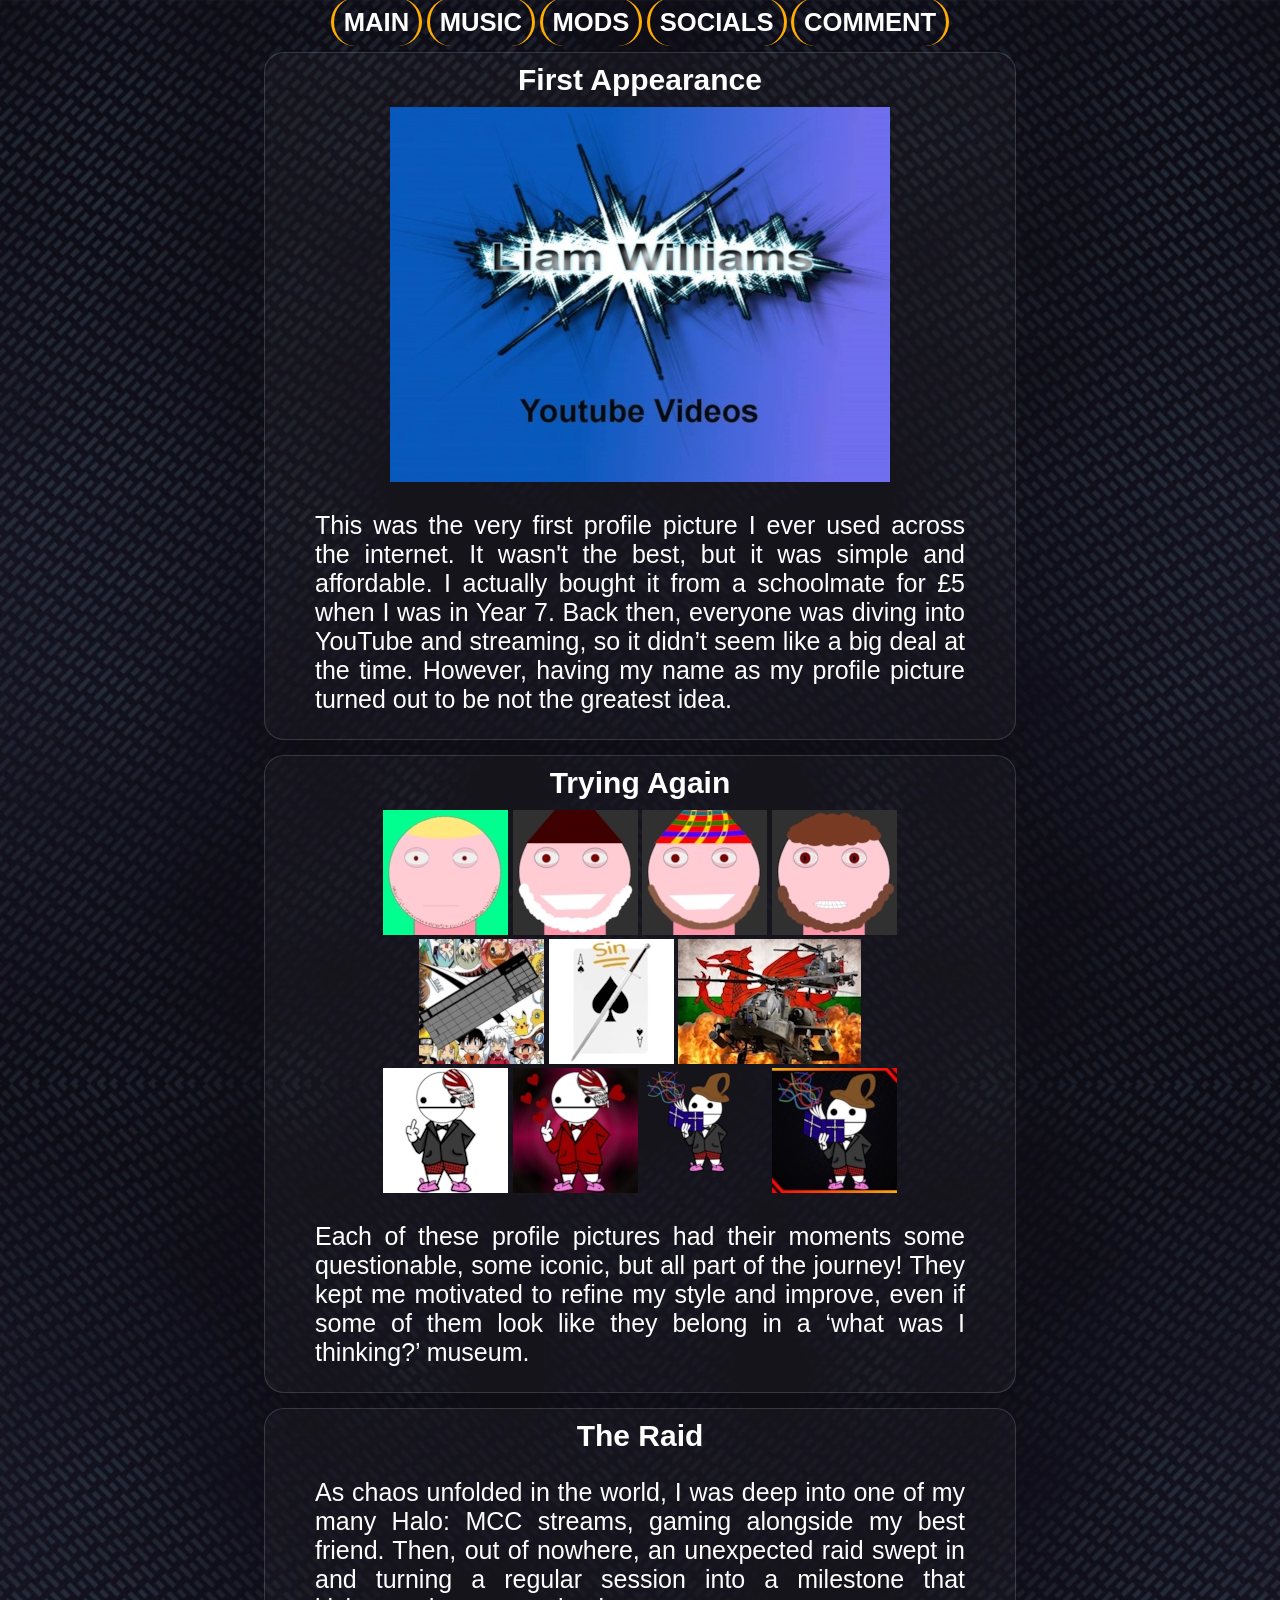
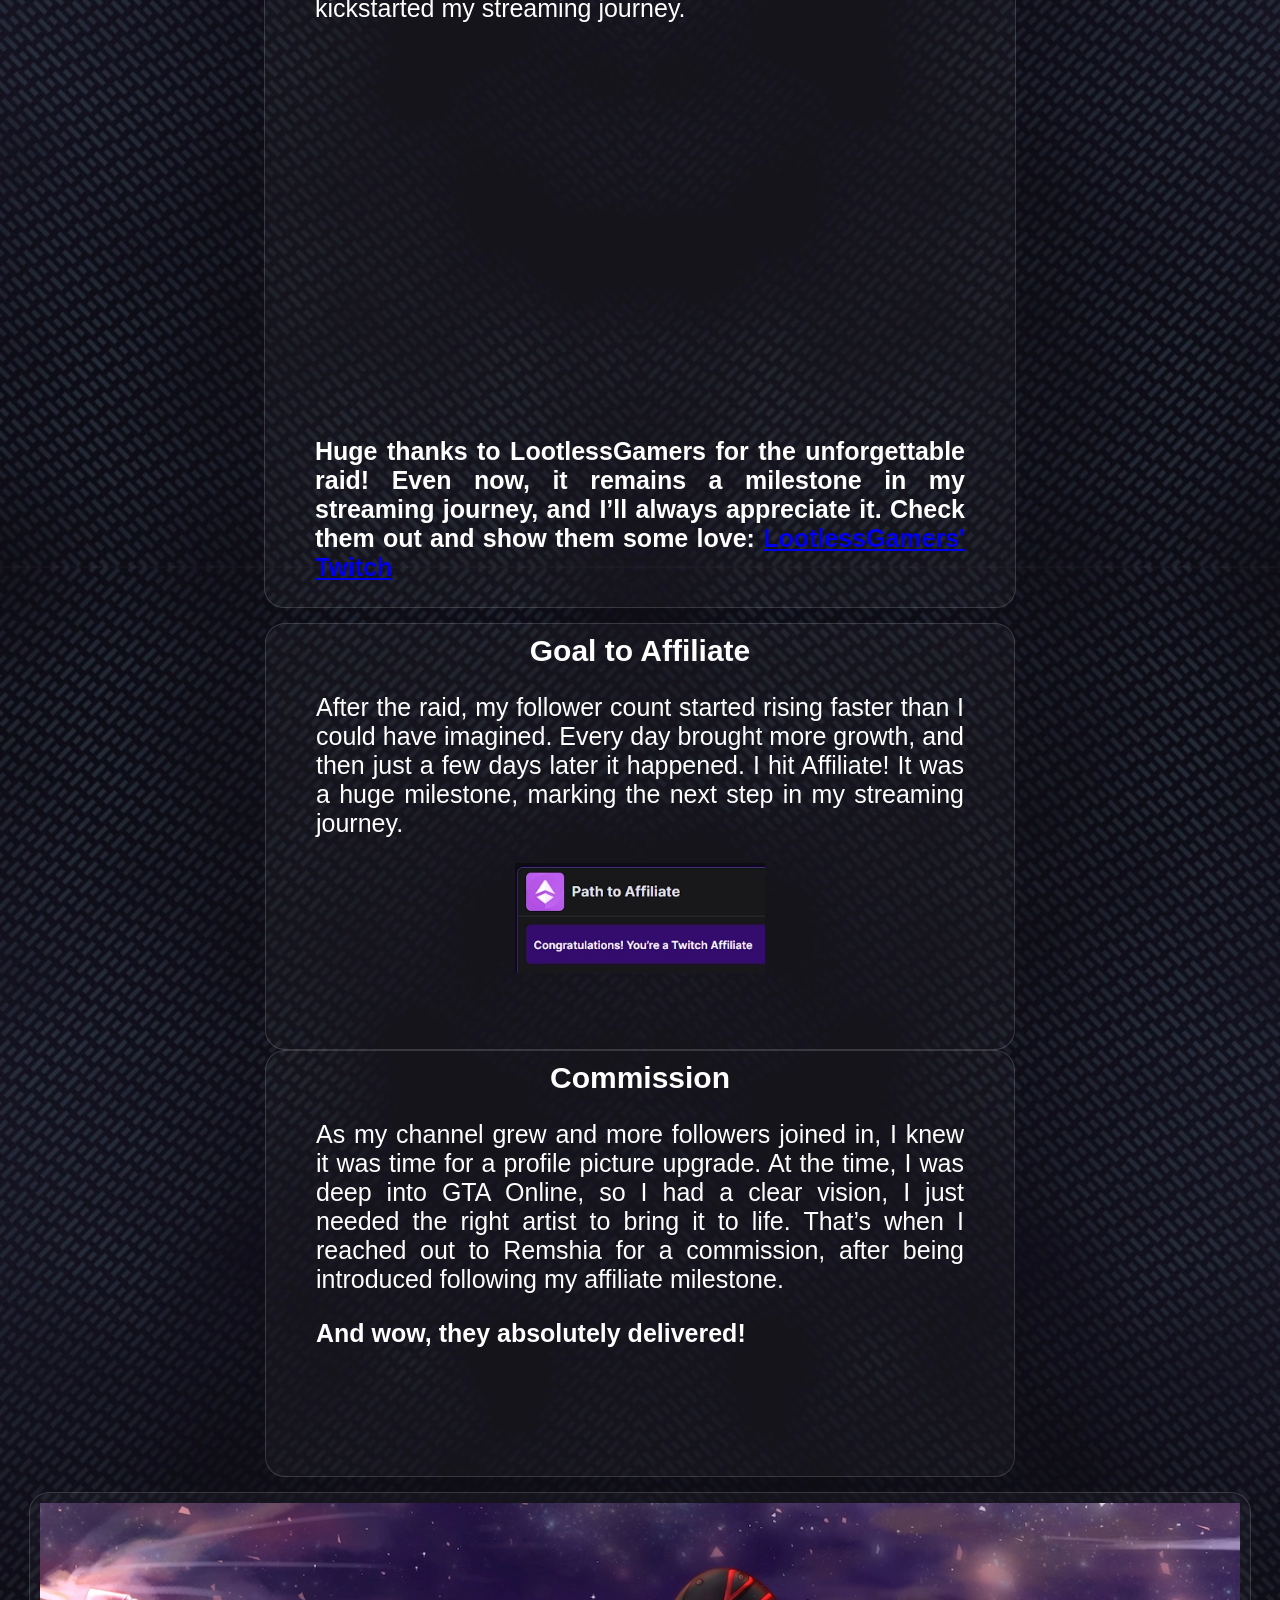
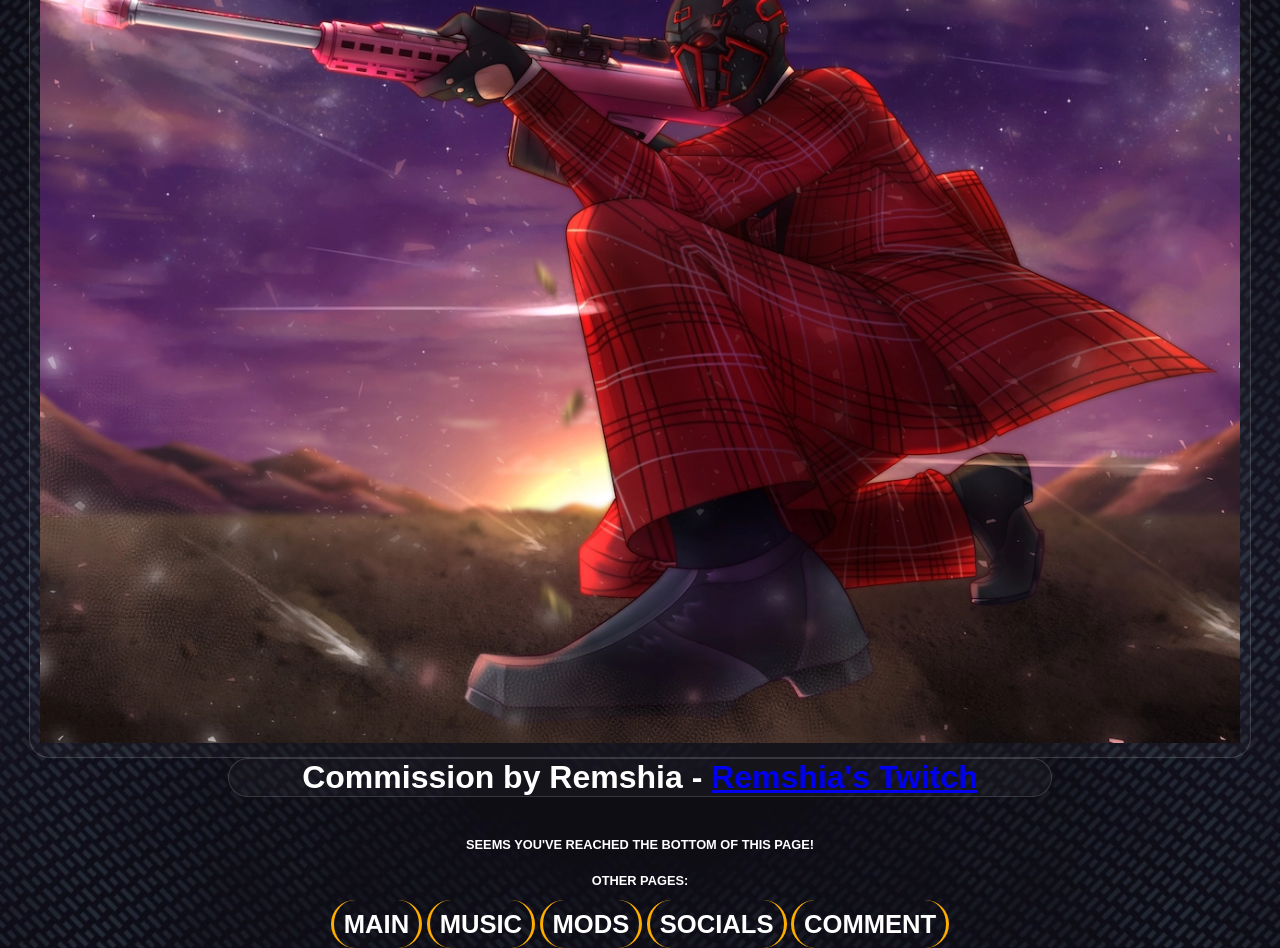
<file: index.html>
<!DOCTYPE HTML>
<html lang="en">
<head>
	<meta charset="UTF-8">
    <meta name="description" content="Personal website showcasing my streaming journey and creative projects.">
    <meta name="keywords" content="streaming, gaming, profile pictures, Twitch, commissions">
	<meta name="viewport" content="width=device-width, initial-scale=1.0">
    <link rel="stylesheet" href="styles/base.css">
    <link rel="stylesheet" href="styles/index.css">
    <title>SinSwordAce</title>
</head>
<body>
    <header>
        <nav id="nav">
            <a class="nav-link" href="index.html" title="MAIN PAGE">MAIN</a>
            <a class="nav-link" href="music.html" title="MUSIC PAGE">MUSIC</a>
            <a class="nav-link" href="mods.html" title="MODS PAGE">MODS</a>
            <a class="nav-link" href="socials.html" title="SOCIALS PAGE">SOCIALS</a>
            <a class="nav-link" href="comment.html" title="COMMENTS PAGE">COMMENT</a>
        </nav>
    </header>
    <main>
        <div class="container">
            <div class="box">
                <h2>First Appearance</h2>
                <img src="images/OPP/lw.webp" alt="My first profile picture" loading="lazy">
                <p>This was the very first profile picture I ever used across the internet. It wasn't the best, but it was simple and affordable. I actually bought it from a schoolmate for £5 when I was in Year 7. Back then, everyone was diving into YouTube and streaming, so it didn’t seem like a big deal at the time. However, having my name as my profile picture turned out to be not the greatest idea.</p>
            </div>
            <div class="box">
                <h2>Trying Again</h2>
                <div loading="lazy">
                    <img src="images/OPP/1.0.webp" alt="Me on paint">
                    <img src="images/OPP/1.1.webp" alt="Gnomely profile picture">
                    <img src="images/OPP/1.2.webp" alt="Birthday Gnomely">
                    <img src="images/OPP/1.3.webp" alt="Older version of me">
                </div>
                <div loading="lazy">
                    <img src="images/OPP/college.webp" alt="college project profile picture">
                    <img src="images/OPP/ssa.webp" alt="Sin + Sword + Ace = SinSwordAce">
                    <img src="images/OPP/BIFW.webp" alt="Wales Flag with Ichigo in the cockpit">
                </div>
                <div loading="lazy">
                    <img src="images/OPP/noah.webp" alt="Noah">
                    <img src="images/OPP/valatine.webp" alt="Valatine">
                    <img src="images/OPP/wizard.webp" alt="Wizard">
                    <img src="images/OPP/wizard2.webp" alt="Wizard with border">
                </div>
                <div>
                    <p>Each of these profile pictures had their moments some questionable, some iconic, but all part of the journey! They kept me motivated to refine my style and improve, even if some of them look like they belong in a ‘what was I thinking?’ museum.</p>
                </div>
            </div>
        </div>
        <div class="container">
            <div class="box">
                <h2>The Raid</h2>
                <p>As chaos unfolded in the world, I was deep into one of my many Halo: MCC streams, gaming alongside my best friend. Then, out of nowhere, an unexpected raid swept in and turning a regular session into a milestone that kickstarted my streaming journey.
                </p>
				<iframe class="Raid" src="https://www.youtube.com/embed/k3fZIk7Nv94?si=2XDTDmGGgrnFLzGC" 
                frameborder="0" allowfullscreen>
                </iframe>
                <p><b>Huge thanks to LootlessGamers for the unforgettable raid! Even now, it remains a milestone in my streaming journey, and I’ll always appreciate it. Check them out and show them some love: <a href="https://www.twitch.tv/lootlessgamers" target="_blank">LootlessGamers' Twitch</a></b></p>
            </div>
            <div class="combobox">
                <div class="minibox">
                    <h2>Goal to Affiliate</h2>
                    <p>After the raid, my follower count started rising faster than I could have imagined. Every day brought more growth, and then just a few days later it happened. I hit Affiliate! It was a huge milestone, marking the next step in my streaming journey.</p>
                    <img src="images/GtA.webp" alt="Goal to Affiliate" width="250px" loading="lazy">
                </div>
                <div class="minibox">
                    <h2>Commission</h2>
                    <p>As my channel grew and more followers joined in, I knew it was time for a profile picture upgrade. At the time, I was deep into GTA Online, so I had a clear vision, I just needed the right artist to bring it to life. That’s when I reached out to Remshia for a commission, after being introduced following my affiliate milestone.</p>
                    <p><b>And wow, they absolutely delivered!</b></p>
                </div>
            </div>
        </div>
        <div class="container">
            <div class="bigbox">
                <img src="images/commission.webp" alt="Remshia's Commission" width="1200px" loading="lazy">
            </div>
        </div>
        <div>
            <h2 id="com">Commission by Remshia - <a href="https://www.twitch.tv/remshia" target="_blank">Remshia's Twitch</a></h2>
        </div>
    </main>
    <footer>
		<h5>SEEMS YOU'VE REACHED THE BOTTOM OF THIS PAGE!</h5>
		<h5>OTHER PAGES:</h5>
        <nav id="nav">
            <a class="nav-link" href="index.html" title="MAIN PAGE">MAIN</a>
            <a class="nav-link" href="music.html" title="MUSIC PAGE">MUSIC</a>
            <a class="nav-link" href="mods.html" title="MODS PAGE">MODS</a>
            <a class="nav-link" href="socials.html" title="SOCIALS PAGE">SOCIALS</a>
            <a class="nav-link" href="comment.html" title="COMMENT PAGE">COMMENT</a>
        </nav>
	</footer>
</body>
</html>
</file>
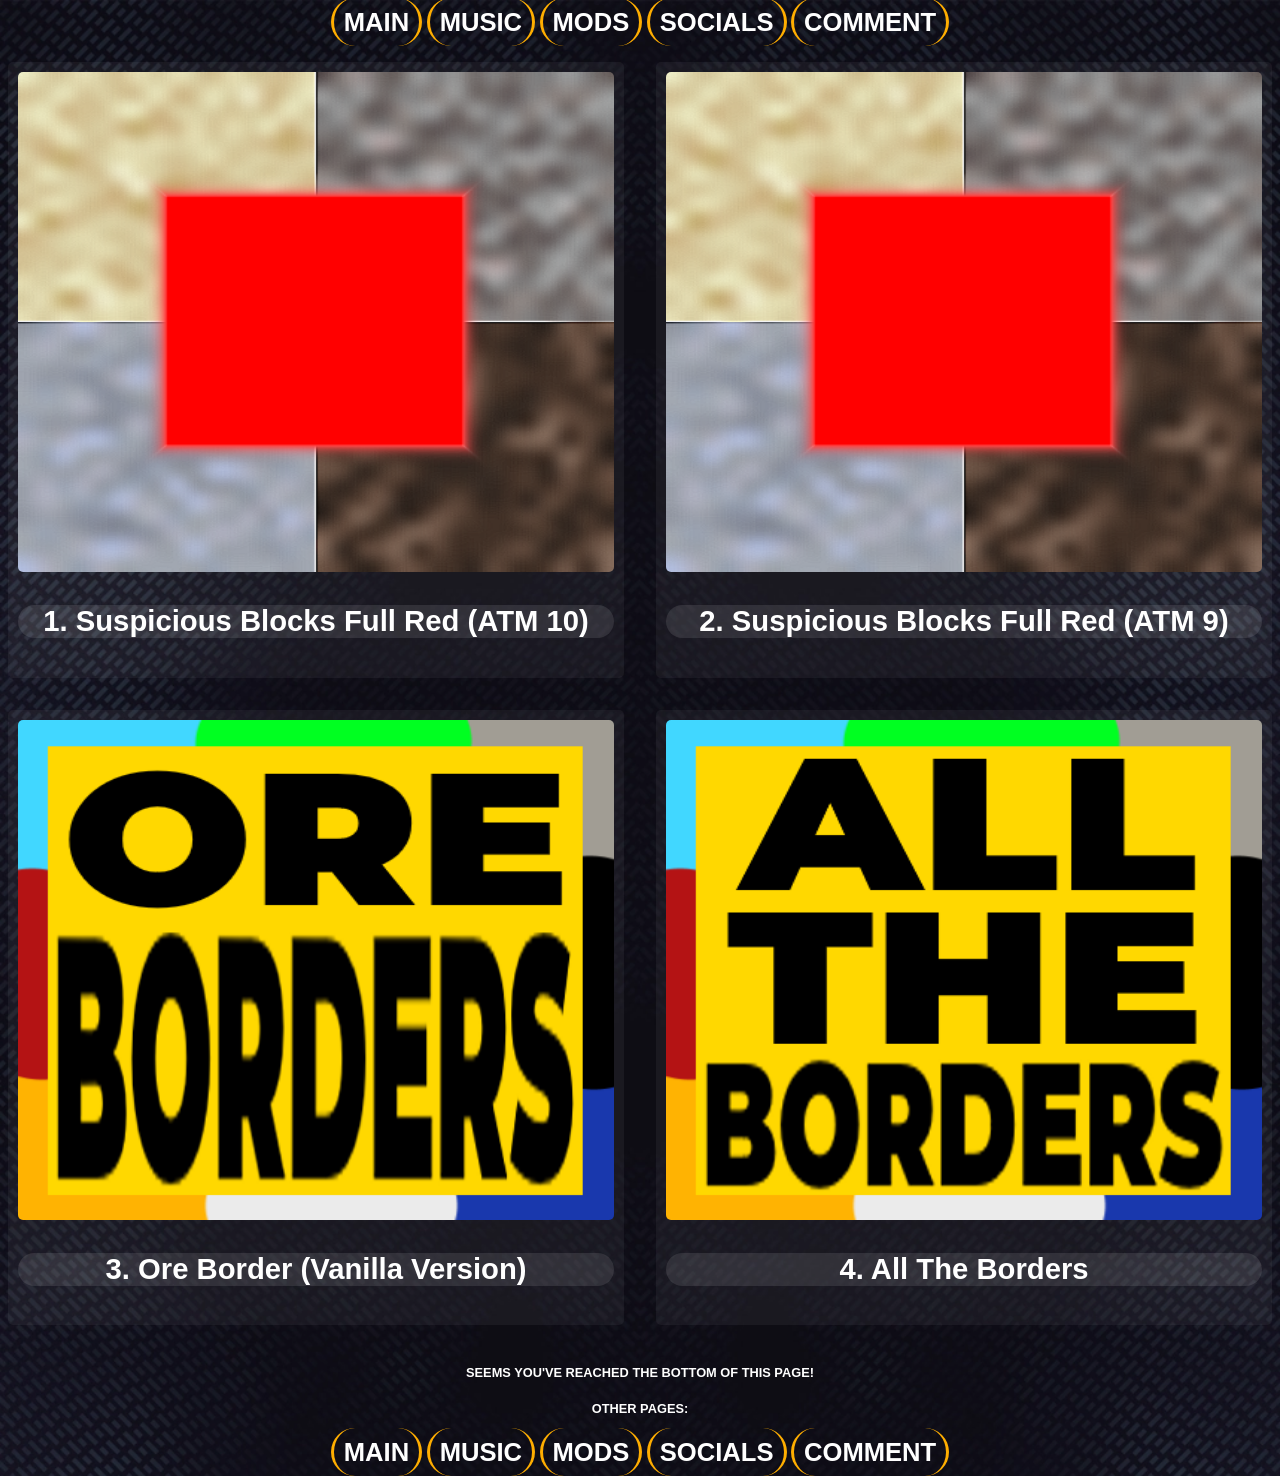
<file: mods.html>
<!DOCTYPE HTML>
<html lang="en">
<head>
    <meta charset="UTF-8">
    <meta name="description" content="Personal website showcasing my streaming journey and creative projects.">
    <meta name="keywords" content="streaming, gaming, profile pictures, Twitch, commissions">
    <meta name="viewport" content="width=device-width, initial-scale=1.0">
    <link rel="stylesheet" href="styles/base.css">
    <link rel="stylesheet" href="styles/mods.css">
    <title>MODS</title>
</head>
<body>
    <header>
        <nav id="nav">
            <a class="nav-link" href="index.html" title="MAIN PAGE">MAIN</a>
            <a class="nav-link" href="music.html" title="MUSIC PAGE">MUSIC</a>
            <a class="nav-link" href="mods.html" title="MODS PAGE">MODS</a>
            <a class="nav-link" href="socials.html" title="SOCIALS PAGE">SOCIALS</a>
            <a class="nav-link" href="comment.html" title="COMMENT PAGE">COMMENT</a>
        </nav>
    </header>
    <main>
        <div class="mod-list">
            <a class="mod-container" href="https://www.curseforge.com/minecraft/texture-packs/suspicious-blocks-full-red-atm-10" target="_blank">
                <img src="images/mods/Suspicious Blocks Full Red (ATM 10).png" alt="Suspicious Blocks Full Red (ATM 10)" loading="lazy">
                <div class="mod-context">
                    <h3>1. Suspicious Blocks Full Red (ATM 10)</h3>
                </div>
            </a>
            <a class="mod-container" href="https://www.curseforge.com/minecraft/texture-packs/suspicious-blocks-full-red-atm-9" target="_blank">
                <img src="images/mods/Suspicious Blocks Full Red (ATM 9).png" alt="Suspicious Blocks Full Red (ATM 9)" loading="lazy">
                <div class="mod-context">
                    <h3>2. Suspicious Blocks Full Red (ATM 9)</h3>
                </div>
            </a>
            <a class="mod-container" href="https://www.curseforge.com/minecraft/texture-packs/ore-borders-vanilla-version" target="_blank">
                <img src="images/mods/Ore Border.png" alt="Ore Borders Vanilla Version" loading="lazy">
                <div class="mod-context">
                    <h3>3. Ore Border (Vanilla Version)</h3>
                </div>
            </a>
            <a class="mod-container" href="https://www.curseforge.com/minecraft/texture-packs/all-the-borders" target="_blank">
                <img src="images/mods/All The Borders.png" alt="All The Borders" loading="lazy">
                <div class="mod-context">
                    <h3>4. All The Borders</h3>
                </div>
            </a>
        </div>
    </main>
    <footer>
		<h5>SEEMS YOU'VE REACHED THE BOTTOM OF THIS PAGE!</h5>
		<h5>OTHER PAGES:</h5>
        <nav id="nav">
            <a class="nav-link" href="index.html" title="MAIN PAGE">MAIN</a>
            <a class="nav-link" href="music.html" title="MUSIC PAGE">MUSIC</a>
            <a class="nav-link" href="mods.html" title="MODS PAGE">MODS</a>
            <a class="nav-link" href="socials.html" title="SOCIALS PAGE">SOCIALS</a>
            <a class="nav-link" href="comment.html" title="COMMENT PAGE">COMMENT</a>
        </nav>
	</footer>
</body>
</html>
</file>
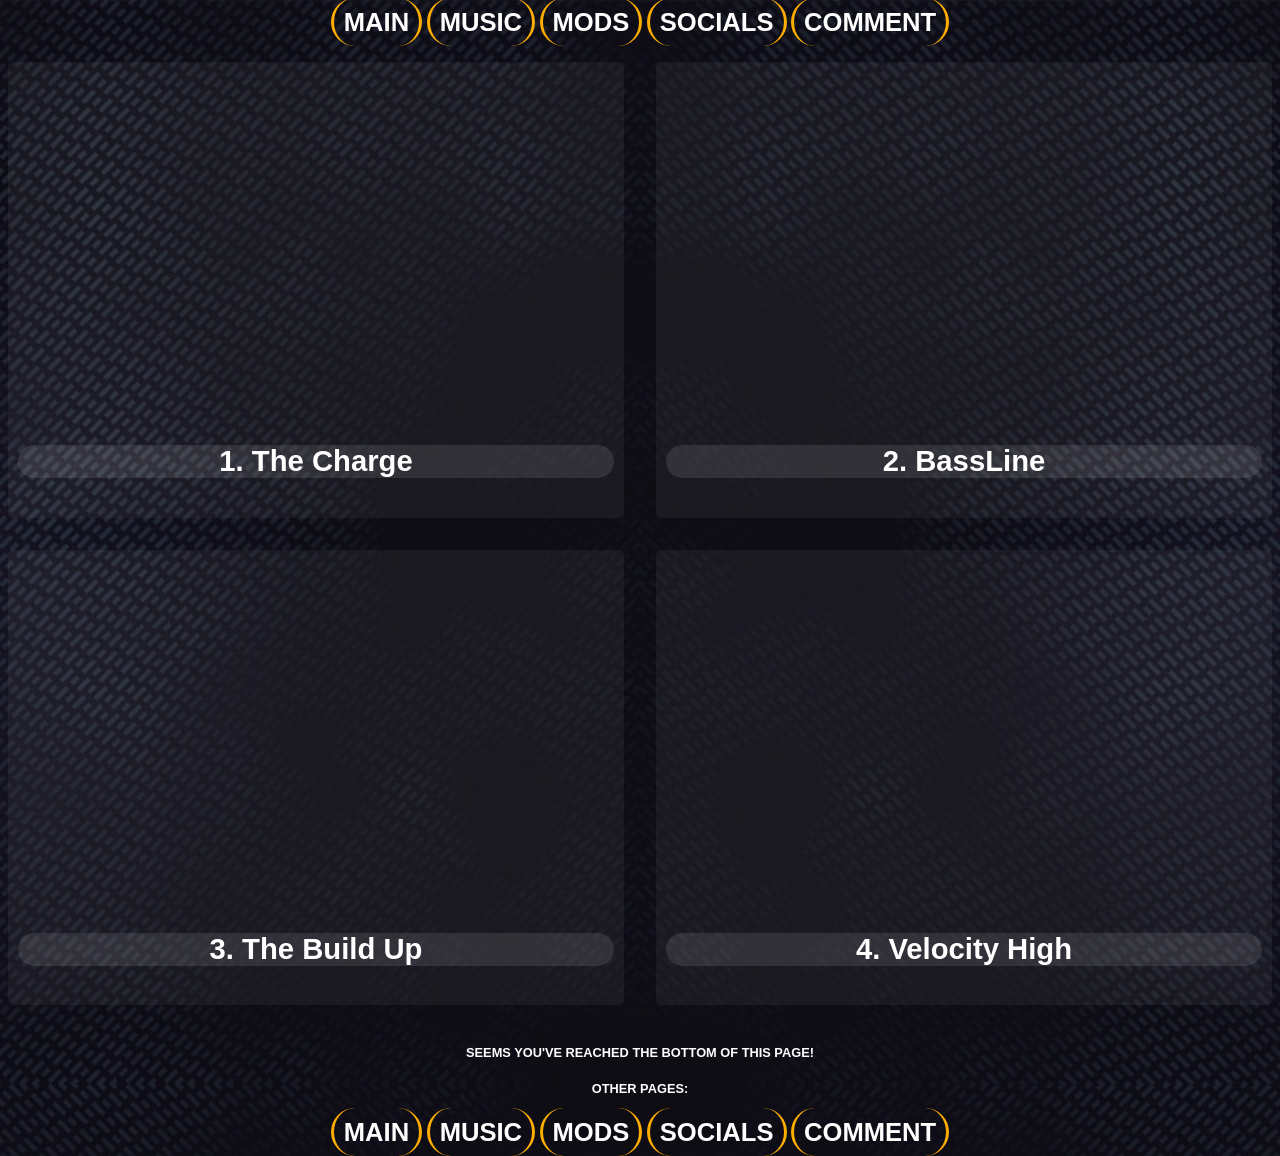
<file: music.html>
<!DOCTYPE HTML>
<html lang="en">
<head>
    <meta charset="UTF-8">
    <meta name="description" content="Personal website showcasing my streaming journey and creative projects.">
    <meta name="keywords" content="streaming, gaming, profile pictures, Twitch, commissions">
    <meta name="viewport" content="width=device-width, initial-scale=1.0">
    <link rel="stylesheet" href="styles/base.css">
    <link rel="stylesheet" href="styles/music.css">
    <title>MUSIC</title>
</head>
<body>
    <header>
        <nav id="nav">
            <a class="nav-link" href="index.html" title="MAIN PAGE">MAIN</a>
            <a class="nav-link" href="music.html" title="MUSIC PAGE">MUSIC</a>
            <a class="nav-link" href="mods.html" title="MODS PAGE">MODS</a>
            <a class="nav-link" href="socials.html" title="SOCIALS PAGE">SOCIALS</a>
            <a class="nav-link" href="comment.html" title="COMMENT PAGE">COMMENT</a>
        </nav>
    </header>
    <main>
        <div class="video-list">
            <div class="video-container">
                <iframe src="https://www.youtube.com/embed/6_QsIksJsKE?si=vdR298h_CQf7as9-" 
                frameborder="0"  
                allowfullscreen></iframe>
                <div class="video-context">
                    <h3>1. The Charge</h3>
                </div>
            </div>
            <div class="video-container">
                <iframe src="https://www.youtube.com/embed/4r30M2VOaHI?si=J6Mw7wxZ0HFO6je7"  
                frameborder="0"  
                allowfullscreen></iframe>
                <div class="video-context">
                    <h3>2. BassLine </h3>
                </div>
            </div>
            <div class="video-container">
                <iframe src="https://www.youtube.com/embed/y0pgoeUGgJo?si=VKgK1j8FdVE_ygBZ" 
                frameborder="0" 
                allowfullscreen></iframe>
                <div class="video-context">
                    <h3>3. The Build Up</h3>
                </div>
            </div>
            <div class="video-container">
                <iframe src="https://www.youtube.com/embed/imTUILTqvXM?si=RN4aemkgdp_ATh8V" 
                frameborder="0" 
                allowfullscreen></iframe>
                <div class="video-context">
                    <h3>4. Velocity High</h3>
                </div>
            </div>
        </div>
    </main>
    <footer>
		<h5>SEEMS YOU'VE REACHED THE BOTTOM OF THIS PAGE!</h5>
		<h5>OTHER PAGES:</h5>
        <nav id="nav">
            <a class="nav-link" href="index.html" title="MAIN PAGE">MAIN</a>
            <a class="nav-link" href="music.html" title="MUSIC PAGE">MUSIC</a>
            <a class="nav-link" href="mods.html" title="MODS PAGE">MODS</a>
            <a class="nav-link" href="socials.html" title="SOCIALS PAGE">SOCIALS</a>
            <a class="nav-link" href="comment.html" title="COMMENT PAGE">COMMENT</a>
        </nav>
	</footer>
</body>
</html>
</file>
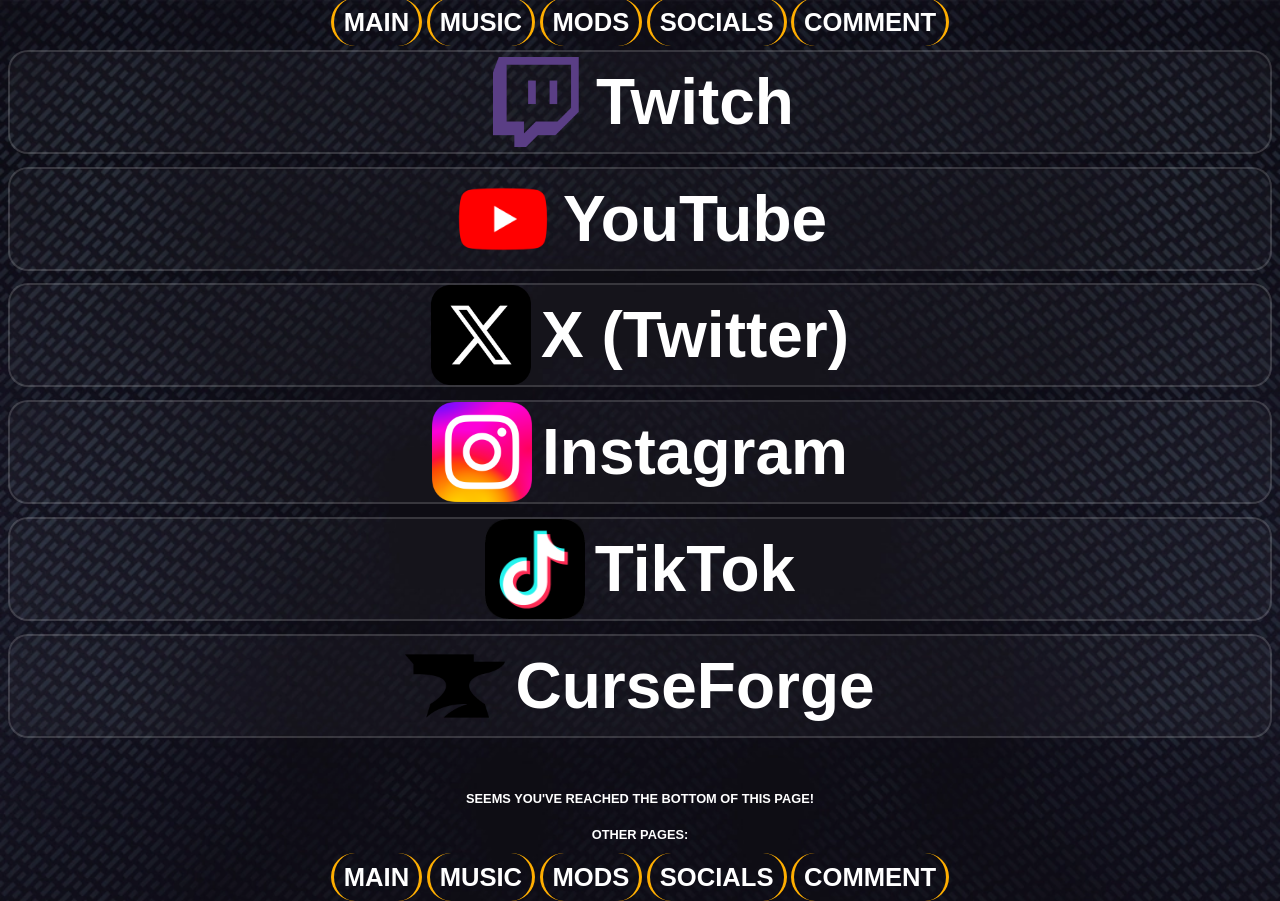
<file: socials.html>
<!DOCTYPE HTML>
<html lang="en">
<head>
    <meta charset="UTF-8">
    <meta name="description" content="Personal website showcasing my streaming journey and creative projects.">
    <meta name="keywords" content="streaming, gaming, profile pictures, Twitch, commissions">
    <meta name="viewport" content="width=device-width, initial-scale=1.0">
    <link rel="stylesheet" href="styles/base.css">
    <link rel="stylesheet" href="styles/socials.css">
    <title>SOCIALS</title>
</head>
<body>
    <header>
        <nav id="nav">
            <a class="nav-link" href="index.html" title="MAIN PAGE">MAIN</a>
            <a class="nav-link" href="music.html" title="MUSIC PAGE">MUSIC</a>
            <a class="nav-link" href="mods.html" title="MODS PAGE">MODS</a>
            <a class="nav-link" href="socials.html" title="SOCIALS PAGE">SOCIALS</a>
            <a class="nav-link" href="comment.html" title="COMMENT PAGE">COMMENT</a>
        </nav>
    </header>
    <main>
        <div class="box" id="twitch">
            <a href="https://www.twitch.tv/SinSwordAce" target="_blank" class="social-link">
                <img src="images/icons/twitch.webp" alt="Twitch Icon">
                <span>Twitch</span>
            </a>
        </div>
        <div class="box" id="youtube">
            <a href="https://www.youtube.com/@sinswordace" target="_blank" class="social-link">
                <img src="images/icons/youtube.webp" alt="YouTube Icon">
                <span>YouTube</span>
            </a>
        </div>
        <div class="box" id="twitter">
            <a href="https://x.com/SinSwordAce" target="_blank" class="social-link">
                <img src="images/icons/x.webp" alt="Twitter Icon">
                <span>X (Twitter)</span>
            </a>
        </div>
        <div class="box" id="instagram">
            <a href="https://www.instagram.com/sinswordace" target="_blank" class="social-link">
                <img src="images/icons/instagram.webp" alt="Instagram Icon">
                <span>Instagram</span>
            </a>
        </div>
        <div class="box" id="tiktok">
            <a href="https://www.tiktok.com/@sinswordace" target="_blank" class="social-link">
                <img src="images/icons/tiktok.webp" alt="TikTok Icon">
                <span>TikTok</span>
            </a>
        </div>
        <div class="box" id="curseforge">
            <a href="https://www.curseforge.com/members/sinswordace/projects" target="_blank" class="social-link">
                <img src="images/icons/curseforge.webp" alt="CurseForge Icon">
                <span>CurseForge</span>
            </a>
        </div>
    </main>
    <footer>
        <h5>SEEMS YOU'VE REACHED THE BOTTOM OF THIS PAGE!</h5>
        <h5>OTHER PAGES:</h5>
        <nav id="nav">
            <a class="nav-link" href="index.html" title="MAIN PAGE">MAIN</a>
            <a class="nav-link" href="music.html" title="MUSIC PAGE">MUSIC</a>
            <a class="nav-link" href="mods.html" title="MODS PAGE">MODS</a>
            <a class="nav-link" href="socials.html" title="SOCIALS PAGE">SOCIALS</a>
            <a class="nav-link" href="comment.html" title="COMMENT PAGE">COMMENT</a>
        </nav>
    </footer>
</body>
</html>
</file>
<file: styles/base.css>
html {
    background-image: url("../images/background/wallpaper.webp");
    background-size: cover;
    background-repeat:repeat;
    height: 100vh;
    width: 100%;
    font-family: 'Montserrat', sans-serif;
    color: white;
}

footer {
    text-align: center;
    padding-top: 20px;
}

h5 {
    font-size: 1vmax;
    margin-top: 20px;
}

#nav {
    text-align: center;
}

.nav-link {
    border-right: 3px #ffae00 solid;
    border-left: 3px #ffae00 solid ;
    border-radius: 35px;
    font-size: 2vmax;
    padding: 10px;
    text-decoration: none;
    color: white;
    font-weight: bold;
} 

.nav-link:hover {
    background: rgba(0, 0, 0, 0.50);
    border-right: 12px #ff0000 solid;
    border-left: 12px #ff0000 solid ;
    transition: 0.6s ease-in-out;
    transition-delay: 0.03s;
}


@media (max-width: 768px) {
    .container {
        flex-direction: column;
    }
}
</file>
<file: styles/index.css>
.container {
    display: flex;
    flex-wrap: wrap; /* Allows the boxes to wrap to the next line */
    justify-content: center; /* Centers the boxes horizontally */
    gap: 15px; /* Adds space between the boxes */
    margin-top: 15px;
}

.box {
    width: 750px; /* Default width for desktop */
    height: auto;
    text-align: center;
    border-radius: 20px;
    border: 1px solid rgba(255, 255, 255, 0.15);
    background: rgba(255, 255, 255, 0.030);
}

.box:hover {
    transform: scale(1.02);
    transition: 0.3s ease-in-out;
    background: rgb(255, 255, 255, 0.010);
    border: 2px solid rgba(255, 255, 255, 0.45);
}

.combobox {
    width: 750px; /* Default width for desktop */
    height: auto;
    text-align: center;
    border-radius: 20px;
}

.minibox {
    width: auto;
    height: 425px;
    text-align: center;
    border-radius: 20px;
    border: 1px solid rgba(255, 255, 255, 0.15);
    background: rgba(255, 255, 255, 0.030);
}

.minibox:hover {
    transform: scale(1.02);
    transition: 0.3s ease-in-out;
    background: rgb(255, 255, 255, 0.010);
    border: 2px solid rgba(255, 255, 255, 0.45);
}

.bigbox {
    text-align: center;
    border-radius: 20px;
    border: 1px solid rgba(255, 255, 255, 0.15);
    background: rgba(255, 255, 255, 0.030);
    padding: 10px;
}

.bigbox:hover {
    transform: scale(1.02);
    transition: 0.3s ease-in-out;
    background: rgb(255, 255, 255, 0.010);
    border: 2px solid rgba(255, 255, 255, 0.45);
}

h2 {
    font-size: 30px;
    margin: 10px;
}

#com {
    font-size: 2.5vmax;
    text-align: center;
    border: 1px solid rgba(255, 255, 255, 0.15);
    background: rgba(255, 255, 255, 0.030);
    border-radius: 20px;
    max-width: 65%;
    margin: 0 auto;
}

p {
    padding-right: 50px;
    padding-left: 50px;
    text-align: justify;
    font-size: 25px;
}

img {
    max-width: 100%;
    height: auto;
}

.Raid {
    width: 640px;
    height: 360px;
}

@media (max-width: 768px) {
    .box {
        width: 100%; /* Full width for smaller screens */
        height: auto; /* Adjust height automatically */
    }

    .combobox {
        width: 100%; /* Full width for smaller screens */
        height: auto; /* Adjust height automatically */
    }
}
</file>
<file: styles/mods.css>
.mod-list {
    display: flex;
    flex-wrap: wrap;
    justify-content: center;
    gap: 32px; /* space between containers */
    margin-top: 25px;
}

/* Update .video-container for side-by-side layout */
.mod-container {
    flex: 1 1 500px; /* allows wrapping and sets min width */
    max-width: 600px;
    margin: auto;
    border-radius: 5px;
    background: rgba(255, 255, 255, 0.05);
    padding: 10px;
    text-decoration: none;
    /* Remove margin-left/right: auto and max-width: 800px */
}

.mod-container:hover {
    transform: scale(1.05);
    transition: 0.3s ease-in-out;
    background: rgb(255, 255, 255, 0.10);
    border: 2px solid rgba(255, 255, 255, 0.45);
}

.mod-context {
    text-align: center;
    font-size: 25px;
    color: white;
    background: rgba(255, 255, 255, 0.10);
    border-radius: 25px;
    padding: auto;
}

img {
    width: 100%;
    height: 500px;
    border: none;
    border-radius: 5px;
}
</file>
<file: styles/music.css>
.video-list {
    display: flex;
    flex-wrap: wrap;
    justify-content: center;
    gap: 32px; /* space between containers */
    margin-top: 25px;
}

/* Update .video-container for side-by-side layout */
.video-container {
    flex: 1 1 500px; /* allows wrapping and sets min width */
    max-width: 600px;
    margin: auto;
    border-radius: 5px;
    background: rgba(255, 255, 255, 0.05);
    padding: 10px;
    /* Remove margin-left/right: auto and max-width: 800px */
}

.video-container:hover {
    transform: scale(1.05);
    transition: 0.3s ease-in-out;
    background: rgb(255, 255, 255, 0.10);
    border: 2px solid rgba(255, 255, 255, 0.45);
}

.video-context {
    text-align: center;
    font-size: 25px;
    color: white;
    background: rgba(255, 255, 255, 0.10);
    border-radius: 25px;
    padding: auto;
}

iframe {
    width: 100%;
    height: 340px;
    border: none;
    border-radius: 5px;
}
</file>
<file: styles/socials.css>
.box {
    background: rgb(255, 255, 255, 0.030);
    border: 2px solid rgba(255, 255, 255, 0.15);
    border-radius: 20px;
    min-width: auto;
    max-width: 1350px;
    height: auto;
    margin: 1vmax auto; /* Centers the box horizontally */
    text-align: center;
}

.box:hover {
    transform: scale(1.05);
    transition: 0.3s ease-in-out;
    background: rgb(255, 255, 255, 0.010);
    border: 2px solid rgba(255, 255, 255, 0.45);
}

.social-link {
    display: flex;
    flex-direction: row; /* Aligns the icon and text side by side */
    justify-content: center; /* Horizontally centers the content */
    align-items: center; /* Vertically centers the icon and text */
    text-decoration: none;
    gap: 10px; /* Adds space between the icon and the text */
}

span {
    font-size: 5vw;
    font-weight: bold;
    color: white;
}

.social-link img {
    margin-bottom: 0; /* Removes the bottom margin since the icon is now side by side with the text */
    max-width: 100px; /* Ensures consistent icon size */
    height: auto;
}

@media (max-width: 768px) {
    .box {
        display: flex;
        flex-direction: column;
        align-items: center;
    }

    p {
        font-size-adjust: 0.21 ;
    }
}
</file>
